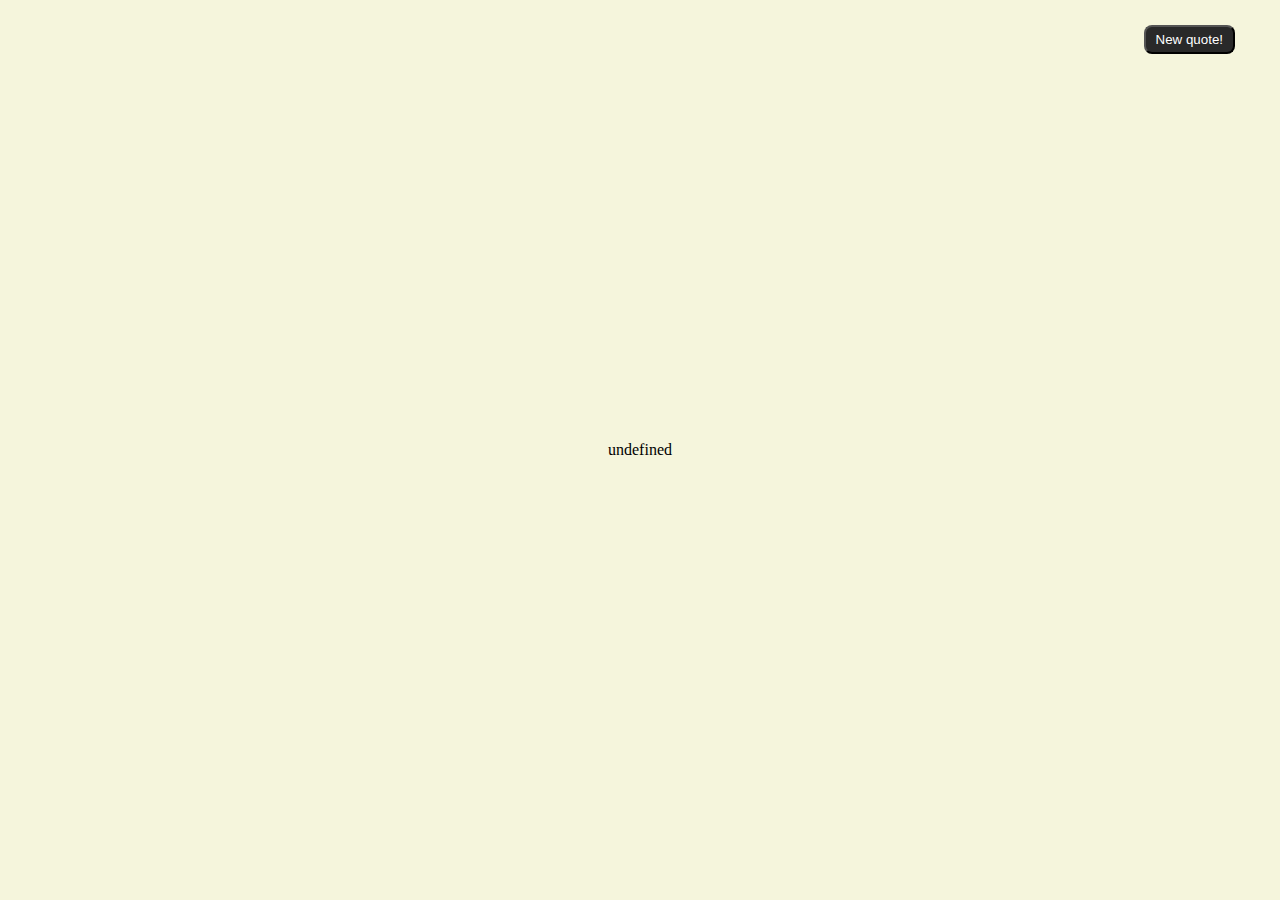
<file: js-ajax-quotes/index.html>
<!DOCTYPE html>
<html lang="en">

<head>
    <meta charset="UTF-8">
    <meta name="viewport" content="width=device-width, initial-scale=1.0">
    <meta http-equiv="X-UA-Compatible" content="ie=edge">
    <link rel="stylesheet" href="style.css">
    <title>Quotes</title>
</head>

<body>
    <div id="quote"></div>
    <button id="button">New quote!</button>
</body>
<script src="quotes.js"></script>

</html>
</file>
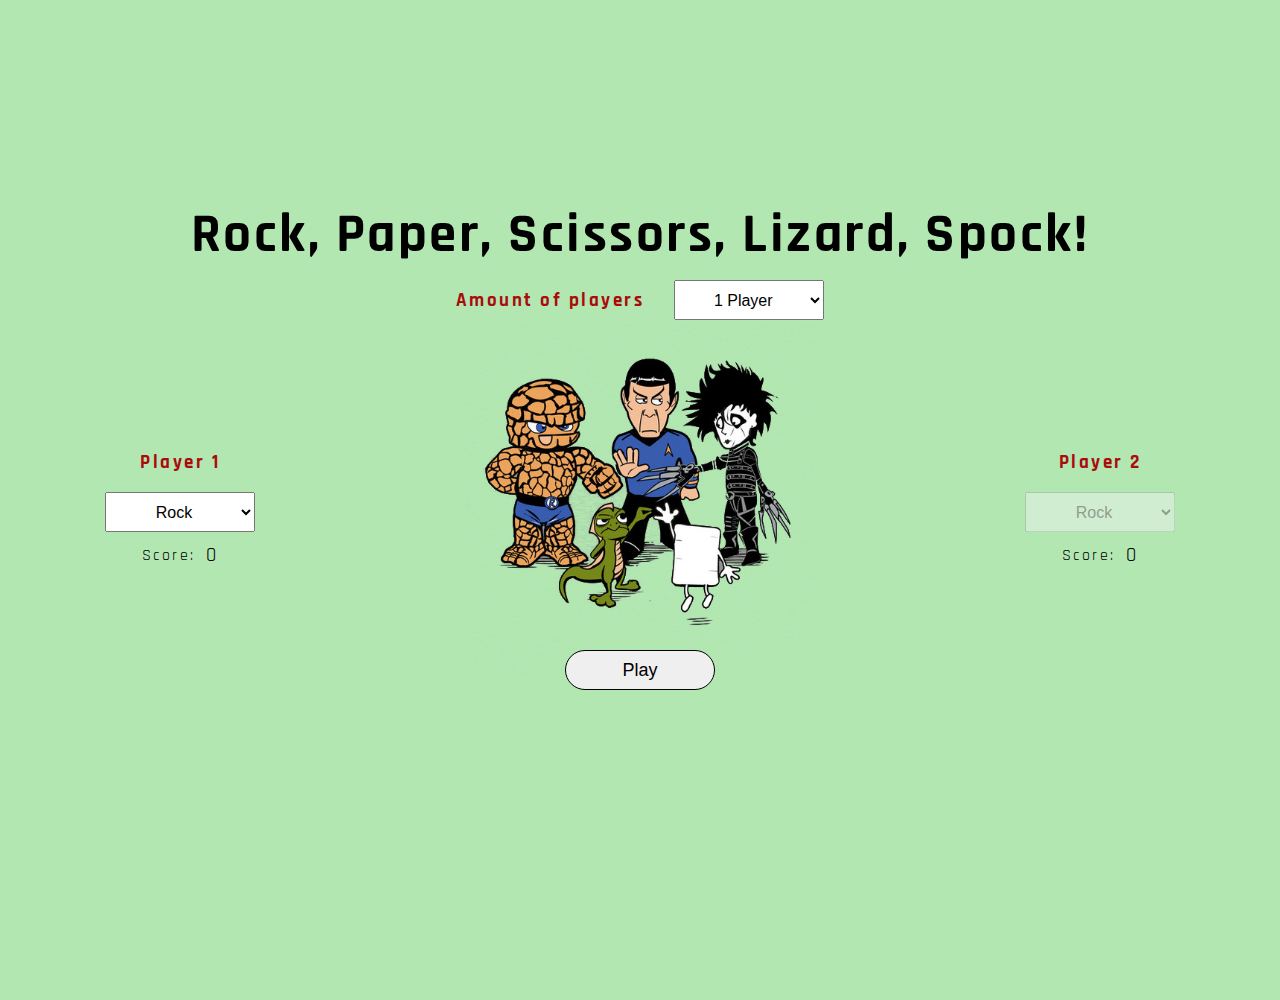
<file: js-conditions/index.html>
<!DOCTYPE html>
<html lang="en">
<head>
    <meta charset="UTF-8">
    <meta name="viewport" content="width=device-width, initial-scale=1.0">
    <link rel="stylesheet" href="style.css">
    <title>Rock, paper, scissors, ...</title>
</head>
<body>
    <h1>Rock, Paper, Scissors, Lizard, Spock!</h1>
    <!-- <h2>Lizard, Spock!</h2> -->
    
    <div class="amount">
        <h3>Amount of players</h3>
        <select name="players" id="players">
            <option value="1">1 Player</option>
            <option value="2">2 Players</option>
        </select>
    </div>
    
    <div class="game-container">
        <div>
            <h3>Player 1</h3>
            <select name="p1choice" id="p1choice"></select>
            <div class="score">Score:<span id="p1score"> 0</span></div>
        </div>
        <div><img src="images/rpscl.png" alt="Rock Paper Scissors"></div>
        <div>
            <h3>Player 2</h3>
            <select name="p2choice" id="p2choice" disabled></select>
            <div class="score">Score:<span id="p2score"> 0</span></div>
        </div>
    </div>

    <div class="play"><button id="play">Play</button></div>

    <div id="result"></div>

<script src="script.js"></script>
</body>
</html>
</file>
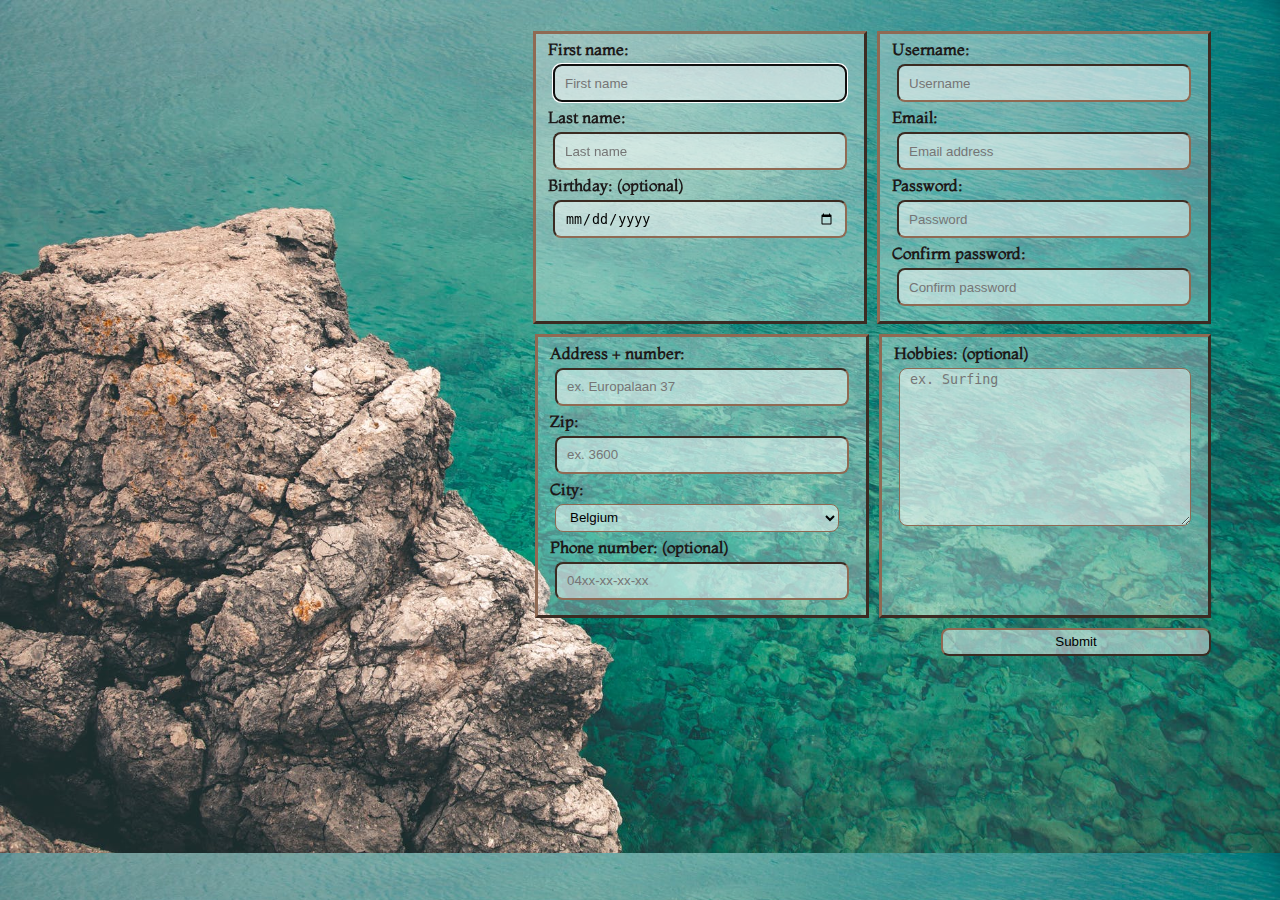
<file: js-form/index.html>
<!DOCTYPE html>
<html lang="en">

<head>
    <meta charset="UTF-8">
    <meta name="viewport" content="width=device-width, initial-scale=1.0">
    <meta http-equiv="X-UA-Compatible" content="ie=edge">
    <link rel="stylesheet" href="style.css">
    <title>Form-challenge</title>
</head>

<body>
    <form id="myForm" method="post" onsubmit="submitForm()">
        <fieldset id="person">
            <!-- <legend>Personal info</legend> -->
            <label for="fname">First name:</label><br>
            <input type="text" id="fname" name="firstname" placeholder="First name" required autofocus><br>
            <label for="lname">Last name:</label><br>
            <input type="text" id="lname" name="lastname" placeholder="Last name" required><br>
            <label for="age">Birthday: (optional)</label><br>
            <input type="date" id='age' name="bday"><br>
            <span id="errorPerson"></span>
        </fieldset>
        <fieldset id="user">
            <!-- <legend>User info</legend> -->
            <label for="username">Username:</label><br>
            <input type="text" id="username" name="username" placeholder="Username" required><br>
            <label for="email">Email: </label><br>
            <input type="email" id='email' name="email" placeholder="Email address" pattern=".+@gmail.com" title="The email must contain @gmail.com" required><br>
            <label for="password">Password: </label><br>
            <input type="password" id='password' name="password" placeholder="Password" pattern="(?=.*\d)(?=.*[A-Z]).{2,}" title="Password must contain at least 1 number & 1 uppercase" required><br>
            <label for="cpassword">Confirm password:</label><br>
            <input type="password" id='cpassword' name="confirmPassword" placeholder="Confirm password" required><br>
            <span id='errorUser'></span>
        </fieldset>
        <fieldset id="contact">
            <!-- <legend>Contact</legend> -->
            <label for="address">Address + number: </label><br>
            <input type="text" id='address' name="address" placeholder="ex. Europalaan 37" required><br>
            <label for="zip">Zip: </label><br>
            <input type="number" id="zip" name="zip" placeholder="ex. 3600" required><br>
            <label for="city">City: </label><br>
            <select name="city" id='city' required>
                <option value="Albania">Albania</option>
                <option value="Andorra">Andorra</option>
                <option value="Austria">Austria</option>
                <option value="Azerbaijan">Azerbaijan</option>
                <option value="Belarus">Belarus</option>
                <option value="Belgium" selected>Belgium</option>
                <option value="Bosnia and Herzegovina">Bosnia and Herzegovina</option>
                <option value="Bulgaria">Bulgaria</option>
                <option value="Croatia">Croatia</option>
                <option value="Cyprus">Cyprus</option>
                <option value="Czech Republic">Czech Republic</option>
                <option value="Deutschland">Deutschland</option>
                <option value="Denmark">Denmark</option>
                <option value="Estonia">Estonia</option>
                <option value="Finland">Finland</option>
                <option value="France">France</option>
                <option value="Georgia">Georgia</option>
                <option value="Germany">Germany</option>
                <option value="Greece">Greece</option>
                <option value="Hungary">Hungary</option>
                <option value="Iceland">Iceland</option>
                <option value="Ireland">Ireland</option>
                <option value="Italy">Italy</option>
                <option value="Kazakhstan">Kazakhstan</option>
                <option value="Kosovo">Kosovo</option>
                <option value="Latvia">Latvia</option>
                <option value="Liechtenstein">Liechtenstein</option>
                <option value="Lithuania">Lithuania</option>
                <option value="Luxembourg">Luxembourg</option>
                <option value="Macedonia">Macedonia</option>
                <option value="Malta">Malta</option>
                <option value="Moldova">Moldova</option>
                <option value="Monaco">Monaco</option>
                <option value="Montenegro">Montenegro</option>
                <option value="Netherlands">Netherlands</option>
                <option value="Norway">Norway</option>
                <option value="Poland">Poland</option>
                <option value="Portugal">Portugal</option>
                <option value="Romania">Romania</option>
                <option value="Russia">Russia</option>
                <option value="San Marino">San Marino</option>
                <option value="Serbia">Serbia</option>
                <option value="Slovakia">Slovakia</option>
                <option value="Slovenia">Slovenia</option>
                <option value="Spain">Spain</option>
                <option value="Sweden">Sweden</option>
                <option value="Switzerland">Switzerland</option>
                <option value="Turkey">Turkey</option>
                <option value="Ukraine">Ukraine</option>
                <option value="United Kingdom">United Kingdom</option>
                <option value="Vatican City">Vatican City</option>
            </select><br> 
            <label for="phone">Phone number: (optional)</label><br>
                <input type="tel" id="phone" name="phone" pattern="[0-9]{4}-[0-9]{2}-[0-9]{2}-[0-9]{2}" title="Please use the format:04xx-xx-xx-xx"placeholder="04xx-xx-xx-xx"><br>
        </fieldset>
        <fieldset id="hobby">
            <!-- <legend>Extra info</legend> -->
            <label for="hobbies">Hobbies: (optional)</label><br>
            <textarea id="hobbies" name="hobbies" rows="10" cols="30" placeholder="ex. Surfing"></textarea><br>
        </fieldset>
        <input type="submit" id='button' value="Submit">
    </form>

    <script src="script.js"></script>
</body>

</html>
</file>
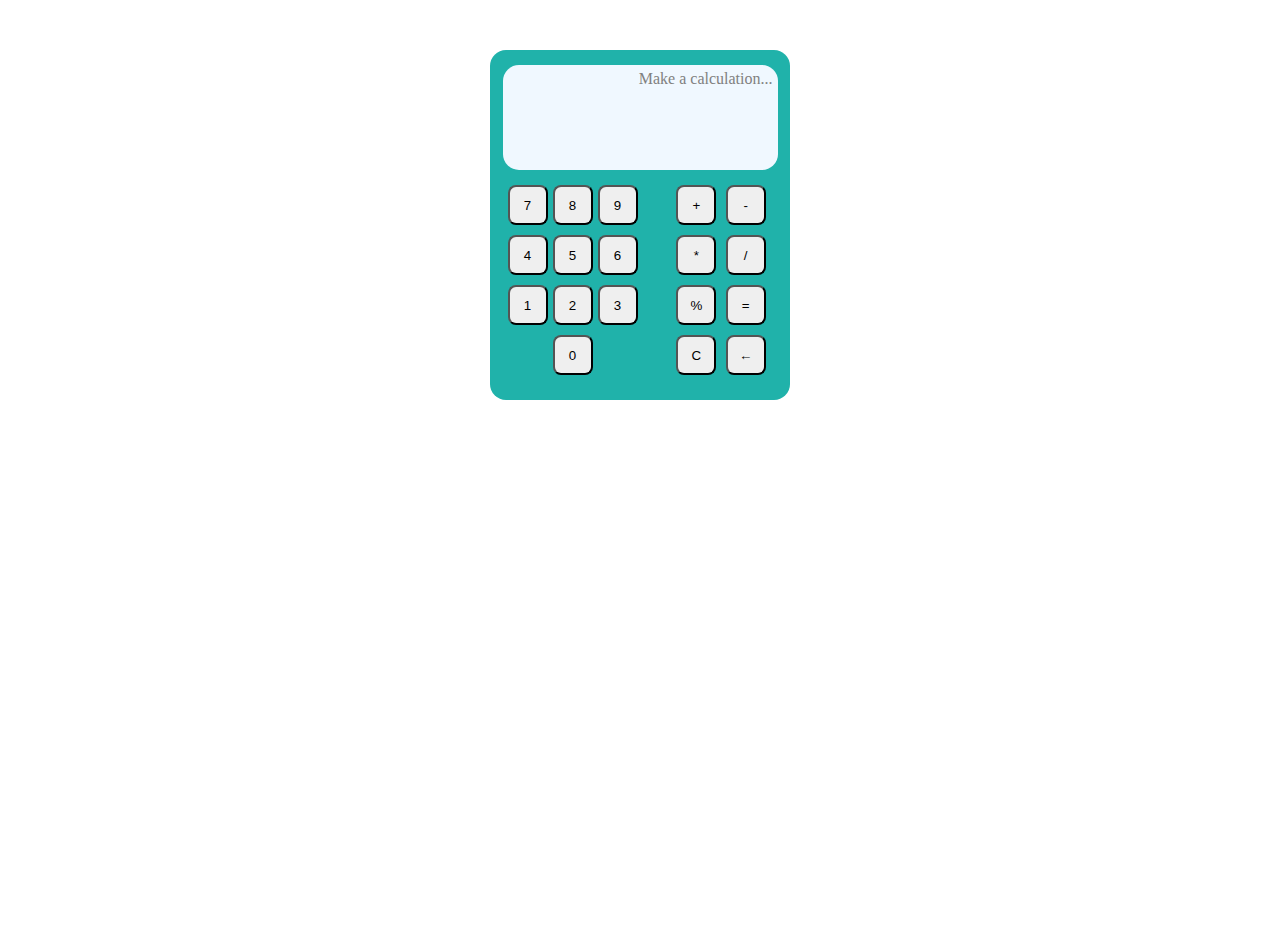
<file: js-functions/index.html>
<!DOCTYPE html>
<html lang="en">

<head>
    <meta charset="UTF-8">
    <meta name="viewport" content="width=device-width, initial-scale=1.0">
    <link rel="stylesheet" href="style.css">
    <title>Calculator</title>

</head>

<body onkeydown="myFunction(event)"">

    <div id="calculator">

        <div id="calc-preview">Make a calculation...</div>

        <div id="calc-buttons">

            <ul id="calc-numbers">
                <button id="n7">7</button>
                <button id="n8">8</button>
                <button id="n9">9</button>
                <button id="n4">4</button>
                <button id="n5">5</button>
                <button id="n6">6</button>
                <button id="n1">1</button>
                <button id="n2">2</button>
                <button id="n3">3</button>
                <button id="n0">0</button>
            </ul>

            <div id="operations">
                <button id="add">+</button>
                <button id="subs">-</button>
                <button id="mult">*</button>
                <button id="div">/</button>
                <button id="perc">%</button>
                <button id="calc">=</button>
                <button id="clear">C</button>
                <button id="backs">&leftarrow;</button>
            </div>

        </div>

    </div>

    <script src="script.js"></script>

</body>

</html>
</file>
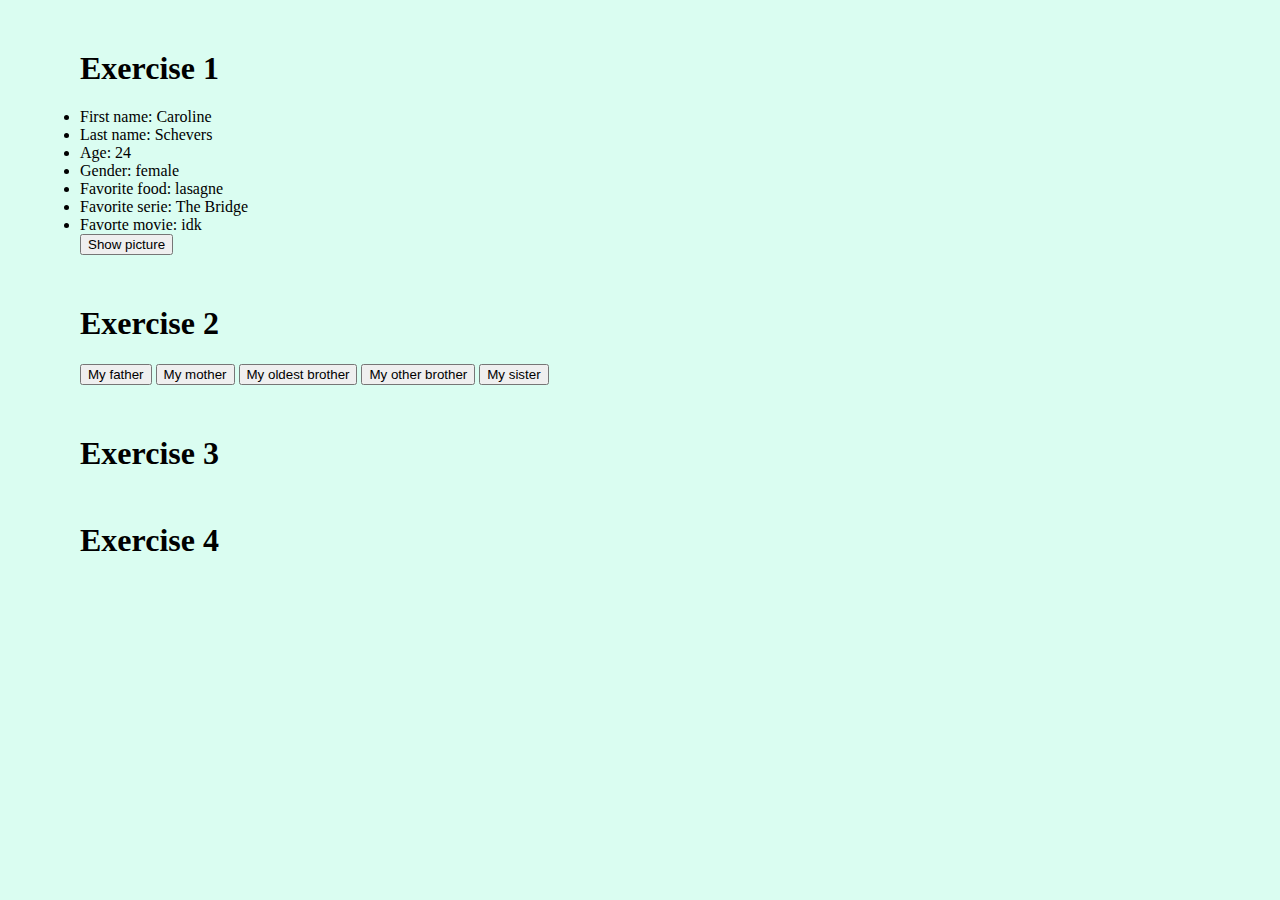
<file: js-objects/index.html>
<!DOCTYPE html>
<html lang="en">

<head>
    <meta charset="UTF-8">
    <meta name="viewport" content="width=device-width, initial-scale=1.0">
    <meta http-equiv="X-UA-Compatible" content="ie=edge">
    <link rel="stylesheet" href="style.css">
    <title>JS Family_Objects</title>
</head>

<body>
    <section id="exercise1">
        <h1>Exercise 1</h1>
        <p id ="imageCS"></p>
    </section>

    <section id="exercise2">
        <h1>Exercise 2</h1>
    
        <button id="father" onclick="Father()">My father</button>
        <button id="mother" onclick="Mother()">My mother</button>
        <button id="bBrot" onclick="bBrother()">My oldest brother</button>
        <button id="yBrot" onclick="yBrother()">My other brother</button>
        <button id="sister" onclick="Sister()">My sister</button>

        <p id="infobox"></p>

    </section>

    <section id="exercise3">
        <h1>Exercise 3</h1>

        <p id ="imagebox"></p>
    </section>

    <section id="exercise4">
        <h1>Exercise 4</h1>
    </section>

    <script src="script.js"></script>
</body>

</html>
</file>
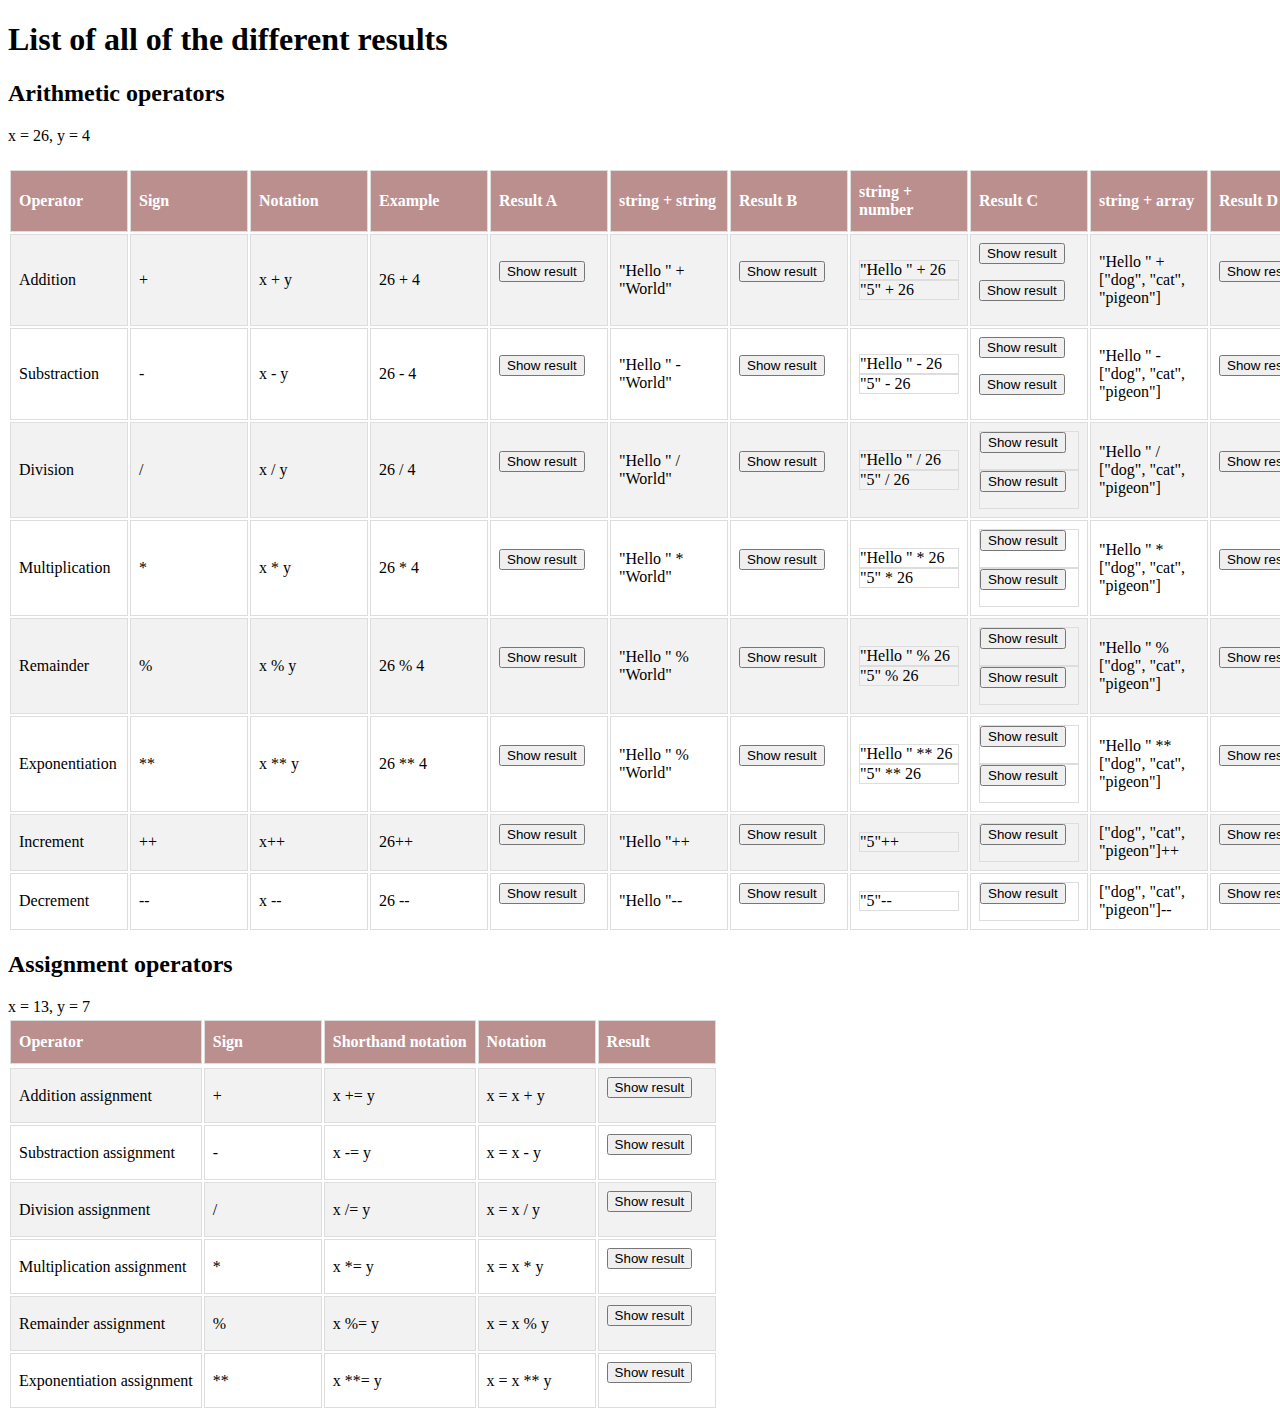
<file: js-variables-datatypes-operators/index.html>
<!DOCTYPE html>
<html lang="en">
<head>
    <meta charset="UTF-8">
    <meta name="viewport" content="width=device-width, initial-scale=1.0">
    <meta http-equiv="X-UA-Compatible" content="ie=edge">
    <title>Document</title>

    <style>
        table {text-align: left}

        td, th {
            border: 1px solid #ddd;
            padding: 8px;
        }

        div {border: 1px solid #ddd;
        height: 50%;}

        tr:nth-child(even){background-color: #f2f2f2;}
        
        th {
        padding-top: 12px;
        padding-bottom: 12px;
        text-align: left;
        background-color: rosybrown;
        color: white;
        }

        table td {min-width: 100px;}
    </style>
</head>
<body>
    <h1>List of all of the different results</h1>

    <table>
        <tr><h2>Arithmetic operators</h2></tr>
        <tr>x = 26, y = 4</tr>
        <tr>
            <h3>
                <th>Operator</th>
                <th>Sign</th>
                <th>Notation</th>
                <th>Example</th>
                <th>Result A</th>
                <th>string + string</th>
                <th>Result B</th>
                <th>string + number </th>
                <th>Result C</th>
                <th>string + array </th>
                <th>Result D</th>
            </h3>
        </tr>
        <tr>
            <td>Addition</td>
            <td>+</td>
            <td>x + y</td>
            <td>26 + 4</td>
            <td><button onclick="addition()">Show result</button><p id="add"></p></td>
            <td>"Hello " + "World"</td>
            <td><button onclick="additionS()">Show result</button><p id="addS"></p></td>
            <td>
                <div>"Hello " + 26 </div>
                <div>"5" + 26 </div>
            </td>
            <td>
                <button onclick="additionSN()">Show result</button><p id="addSN"></p>
                <button onclick="additionSnN()">Show result</button><p id="addSnN"></p>
            </td>
            <td>"Hello " + ["dog", "cat", "pigeon"] </td>
            <td><button onclick="additionSA()">Show result</button><p id="addSA"></p></td>
        </tr>
        <tr>
            <td>Substraction</td>
            <td>-</td>
            <td>x - y</td>
            <td>26 - 4</td>
            <td><button onclick="substraction()">Show result</button><p id="sub"></p></td>
            <td>"Hello " - "World"</td>
            <td><button onclick="substractionS()">Show result</button><p id="subS"></p></td>
            <td>
                <div>"Hello " - 26 </div>
                <div>"5" - 26 </div>
            </td>
            <td>
                <button onclick="substractionSN()">Show result</button><p id="subSN"></p>
                <button onclick="substractionSnN()">Show result</button><p id="subSnN"></p>
            </td>
            <td>"Hello " - ["dog", "cat", "pigeon"] </td>
            <td><button onclick="substractionSA()">Show result</button><p id="subSA"></p></td>
        </tr>
        <tr>
            <td>Division</td>
            <td>/</td>
            <td>x / y</td>
            <td>26 / 4</td>
            <td><button onclick="division()">Show result</button><p id="div"></p></td>
            <td>"Hello " / "World"</td>
            <td><button onclick="divisionS()">Show result</button><p id="divS"></p></td>
            <td>
                <div>"Hello " / 26 </div>
                <div>"5" / 26 </div>
            </td>
            <td>
                <div><button onclick="divisionSN()">Show result</button><p id="divSN"></p></div>
                <div><button onclick="divisionSnN()">Show result</button><p id="divSnN"></p></div>
            </td>
            <td>"Hello " / ["dog", "cat", "pigeon"] </td>
            <td><button onclick="divisionSA()">Show result</button><p id="divSA"></p></td>
        </tr>
        <tr>
            <td>Multiplication</td>
            <td>*</td>
            <td>x * y</td>
            <td>26 * 4</td>
            <td><button onclick="multiplication()">Show result</button><p id="mul"></p></td>
            <td>"Hello " * "World"</td>
            <td><button onclick="multiplicationS()">Show result</button><p id="mulS"></p></td>
            <td>
                <div>"Hello " * 26</div>
                <div>"5" * 26</div>
            </td>
            <td>
                <div><button onclick="multiplicationSN()">Show result</button><p id="mulSN"></p></div>
                <div><button onclick="multiplicationSnN()">Show result</button><p id="mulSnN"></p></div>
            </td>
            <td>"Hello " * ["dog", "cat", "pigeon"] </td>
            <td><button onclick="multiplicationSA()">Show result</button><p id="mulSA"></p></td>
        </tr>
        <tr>
            <td>Remainder</td>
            <td>%</td>
            <td>x % y</td>
            <td>26 % 4</td>
            <td><button onclick="remainder()">Show result</button><p id="re"></p></td>
            <td>"Hello " % "World"</td>
            <td><button onclick="remainderS()">Show result</button><p id="reS"></p></td>
            <td>
                <div>"Hello " % 26</div>
                <div>"5" % 26</div>
            </td>
            <td>
                <div><button onclick="remainderSN()">Show result</button><p id="reSN"></p></div>
                <div><button onclick="remainderSnN()">Show result</button><p id="reSnN"></p></div>
            </td>
            <td>"Hello " % ["dog", "cat", "pigeon"] </td>
            <td><button onclick="remainderSA()">Show result</button><p id="reSA"></p></td>
        </tr>
        <tr>
            <td>Exponentiation</td>
            <td>**</td>
            <td>x ** y</td>
            <td>26 ** 4</td>
            <td><button onclick="exponentiation()">Show result</button><p id="ex"></p></td>
            <td>"Hello " % "World"</td>
            <td><button onclick="exponentiationS()">Show result</button><p id="exS"></p></td>
            <td>
                <div>"Hello " ** 26</div>
                <div>"5" ** 26</div>
            </td>
            <td>
                <div><button onclick="exponentiationSN()">Show result</button><p id="exSN"></p></div>
                <div><button onclick="exponentiationSnN()">Show result</button><p id="exSnN"></p></div>
            </td>
            <td>"Hello " ** ["dog", "cat", "pigeon"] </td>
            <td><button onclick="exponentiationSA()">Show result</button><p id="exSA"></p></td>
        </tr>
        <tr>
            <td>Increment</td>
            <td>++</td>
            <td>x++</td>
            <td>26++</td>
            <td><button onclick="increment()">Show result</button><p id="inc"></p></td>
            <td>"Hello "++</td>
            <td><button onclick="incrementS()">Show result</button><p id="incS"></p></td>
            <td>
                <div>"5"++</div>
            </td>
            <td>
                <div><button onclick="incrementSnN()">Show result</button><p id="incSnN"></p></div>
            </td>
            <td>["dog", "cat", "pigeon"]++ </td>
            <td><button onclick="incrementSA()">Show result</button><p id="incSA"></p></td>
        </tr>
        <tr>
            <td>Decrement</td>
            <td>--</td>
            <td>x --</td>
            <td>26 --</td>
            <td><button onclick="decrement()">Show result</button><p id="dec"></p></td>
            <td>"Hello "--</td>
            <td><button onclick="decrementS()">Show result</button><p id="decS"></p></td>
            <td>
                <div>"5"--</div>
            </td>
            <td>
                <div><button onclick="decrementSnN()">Show result</button><p id="decSnN"></p></div>
            </td>
            <td>["dog", "cat", "pigeon"]-- </td>
            <td><button onclick="decrementSA()">Show result</button><p id="decSA"></p></td>
        </tr>
    </table>

    <table>
        <tr><h2>Assignment operators</h2></tr>
        <tr>
            <h3>
                <th>Operator</th>
                <th>Sign</th>
                <th>Shorthand notation</th>
                <th>Notation</th>
                <th>Result</th>
            </h3>
        </tr>
        <tr>x = 13, y = 7</tr>
        <tr>
            <td>Addition assignment</td>
            <td>+</td>
            <td>x += y</td>
            <td>x = x + y</td>
            <td><button onclick="additionAs()">Show result</button><p id="add-as"></p></td>
        </tr>
        <tr>
            <td>Substraction assignment</td>
            <td>-</td>
            <td>x -= y</td>
            <td>x = x - y</td>
            <td><button onclick="substractionAs()">Show result</button><p id="sub-as"></p></td>
        </tr>
        <tr>
            <td>Division assignment</td>
            <td>/</td>
            <td>x /= y</td>
            <td>x = x / y</td>
            <td><button onclick="divisionAs()">Show result</button><p id="div-as"></p></td>
        </tr>
        <tr>
            <td>Multiplication assignment</td>
            <td>*</td>
            <td>x *= y</td>
            <td>x = x * y</td>
            <td><button onclick="multiplicationAs()">Show result</button><p id="mul-as"></p></td>
        </tr>
        <tr>
            <td>Remainder assignment</td>
            <td>%</td>
            <td>x %= y</td>
            <td>x = x % y</td>
            <td><button onclick="remainderAs()">Show result</button><p id="re-as"></p></td>
        </tr>
        <tr>
            <td>Exponentiation assignment</td>
            <td>**</td>
            <td>x **= y</td>
            <td>x = x ** y</td>
            <td><button onclick="exponentiationAs()">Show result</button><p id="ex-as"></p></td>            
        </tr>
    </table>
    <script src="script.js"></script>
</body>
</html>
</file>
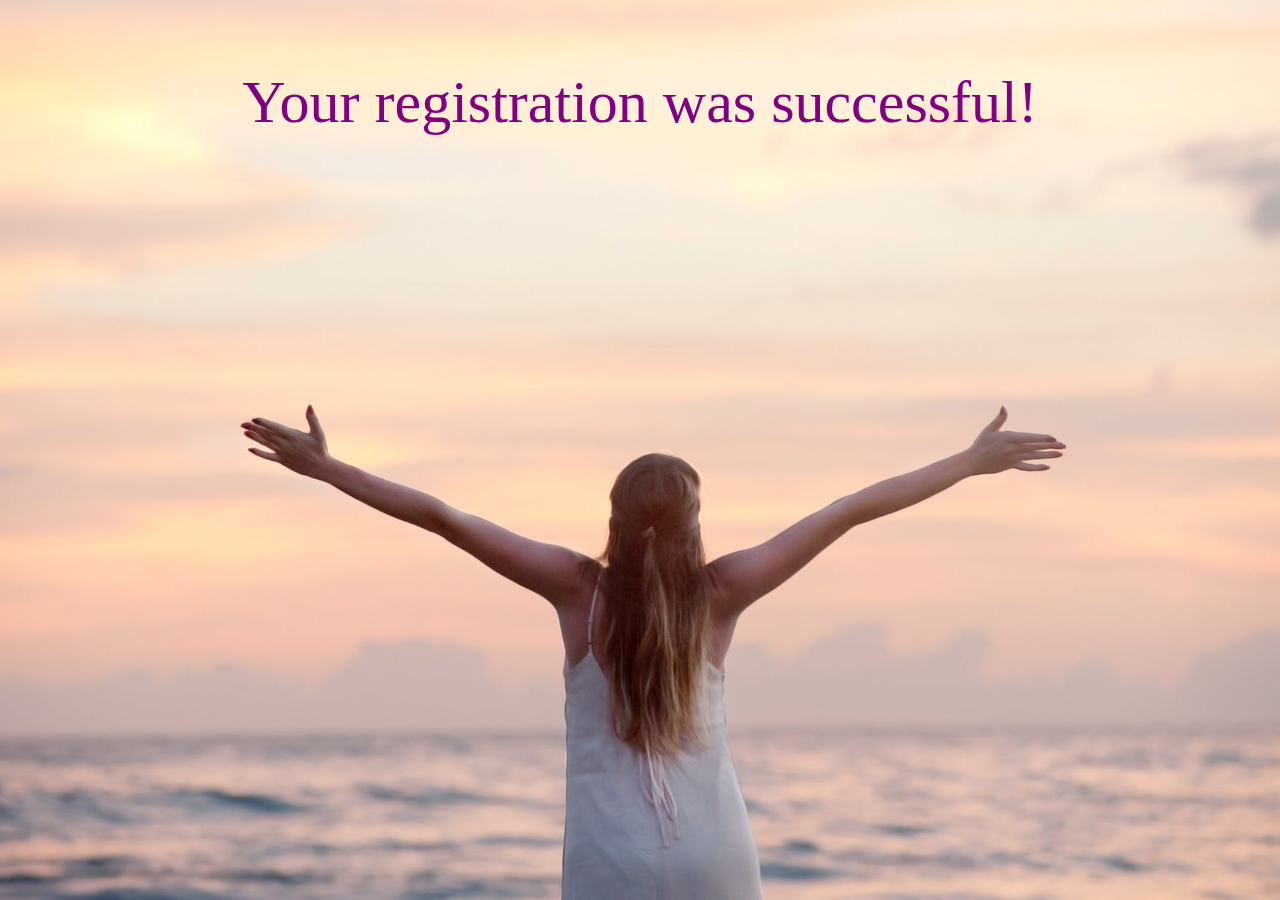
<file: js-form/success.html>
<!DOCTYPE html>
<html lang="en">
<head>
    <meta charset="UTF-8">
    <meta name="viewport" content="width=device-width, initial-scale=1.0">
    <meta http-equiv="X-UA-Compatible" content="ie=edge">
    <title>Successful registration</title>

    <style>
    html {
        background-image: url(images/success.jpeg);
        background-size: cover;
        background-position: center;
        background-repeat: no-repeat;
        width: 100%;
        height: 100%;
        font-size: 60px;
        color: purple;
        display: flex;
        justify-content: center;
        align-items: flex-start;
    }
    </style>
</head>
<body>
    <p>Your registration was successful! </p>
</body>
</html>
</file>
<file: js-ajax-quotes/style.css>
@import url("https://fonts.googleapis.com/css?family=Great+Vibes&display=swap");
@import url("https://fonts.googleapis.com/css?family=Bad+Script&display=swap");
body {
  height: 100vh;
  margin: 0px 100px;
  display: flex;
  flex-direction: column;
  justify-content: center;
  align-content: center;
  background-color: beige;
}

#quote {
  display: flex;
  justify-content: center;
  align-items: center;
}

#button {
  border-radius: 0.5rem;
  margin: 15px;
  padding: 5px 10px;
  background-color: #292929;
  color: white;
  position: absolute;
  top: 10px;
  right: 30px;
}

.quoteBox {
  text-align: center;
}
.quoteBox img {
  text-align: center;
  max-width: 200px;
  height: 200px;
  border-radius: 5rem;
}
.quoteBox .quote-text {
  font-family: "Bad Script", cursive;
  font-size: 20px;
  margin: 10px 0px;
  display: flex;
  flex-wrap: wrap;
  justify-content: center;
}
.quoteBox .quote-text .quotemark {
  display: block;
  width: 30px;
  height: 30px;
  margin: 0px 10px;
}
.quoteBox .quote-text .qR {
  display: block;
  transform: rotate(180deg);
}
.quoteBox .quote-author {
  text-align: right;
  margin: 10px 0px;
  font-size: 15px;
  font-style: italic;
}

/*# sourceMappingURL=style.css.map */
</file>
<file: js-conditions/style.css>
@import url("https://fonts.googleapis.com/css?family=Anton|DM+Serif+Text|Rajdhani&display=swap");
body {
  display: flex;
  flex-direction: column;
  justify-content: center;
  background-size: 300px;
  background-position: bottom;
  background-repeat: no-repeat;
  background-color: rgba(1, 177, 1, 0.3);
  height: 100vh;
  font-family: "Rajdhani", sans-serif;
  letter-spacing: 2.5px;
  text-align: center;
  width: 100%;
  margin: 50px 0px;
}
body h1 {
  font-size: 55px;
  font-weight: bolder;
  margin: 0px;
}
body .amount {
  display: flex;
  flex-direction: row;
  justify-content: center;
  align-items: center;
  margin-bottom: 20px;
}
body .amount #players {
  margin-left: 30px;
}
body .game-container {
  display: flex;
  flex-direction: row;
  justify-content: space-around;
  align-items: center;
  height: 300px;
}
body .game-container div {
  display: flex;
  flex-direction: column;
  justify-content: center;
}
body .game-container .score {
  margin-top: 10px;
  display: flex;
  flex-direction: row;
  align-items: center;
}
body .game-container .score span {
  margin-left: 10px;
  font-size: 20px;
}
body .game-container img {
  height: 350px;
}

h3 {
  color: #aa0b0b;
}

select, button {
  width: 150px;
  height: 40px;
  font-size: 16px;
  text-align: center;
}

.play {
  display: flex;
  justify-content: center;
  align-content: flex-end;
  margin-bottom: 10px;
}
.play button {
  border-radius: 15rem;
  border: 1px solid black;
  font-size: 18px;
}
.play button:hover {
  background-color: rgba(170, 11, 11, 0.7);
  color: white;
}

#result {
  margin-bottom: 100px;
  font-size: 30px;
}

/*# sourceMappingURL=style.css.map */
</file>
<file: js-form/style.css>
@import url("https://fonts.googleapis.com/css?family=Montaga&display=swap");
body {
  display: -webkit-box;
  display: -ms-flexbox;
  display: flex;
  -webkit-box-pack: end;
      -ms-flex-pack: end;
          justify-content: flex-end;
  margin-top: 2%;
  margin-right: 5%;
  background-color: white;
  color: #1d1919;
  font-family: 'Montaga', serif;
  font-weight: bolder;
  background-image: url(images/bg.jpeg);
  background-size: cover;
}

form {
  display: -webkit-box;
  display: -ms-flexbox;
  display: flex;
  -webkit-box-pack: end;
      -ms-flex-pack: end;
          justify-content: flex-end;
  -ms-flex-wrap: wrap;
      flex-wrap: wrap;
  width: 700px;
}

form fieldset {
  width: 300px;
  margin: 5px;
  border: 3px outset #8F6A53;
  background-color: rgba(255, 255, 255, 0.3);
}

form input,
form select,
form textarea {
  width: 270px;
  border-radius: 0.5rem;
  margin: 5px;
  padding: 3px 10px;
  background-color: rgba(255, 255, 255, 0.5);
  border-color: #8F6A53;
}

form label {
  padding: 5px, 0px;
}

form input,
form select {
  height: 28px;
}

form select {
  width: 284px;
}

form #errorPerson,
form #errorUser {
  color: #ff2600;
  max-width: 300px;
  font-weight: lighter;
}

form .button {
  width: 100%;
}
/*# sourceMappingURL=style.css.map */
</file>
<file: js-functions/style.css>
* {
    margin: 0px;
    padding: 0px;
}
html, body {
    width: 100%;
    height: 100%;
}
ul {
    list-style-type: none;
}
button {
    width: 40px;
    height: 40px;
}
#calculator {
    width: 300px;
    height: 350px;
    background-color: lightseagreen;
    margin: 50px auto;
    border-radius: 1rem;
    display: flex;
    flex-direction: column;
    align-items: center;
    justify-content: space-evenly;
}
#calc-preview {
    width: 90%;
    height: 100px;
    background-color: aliceblue;
    border-radius: 1rem; 
    color: gray;
    text-align: right;
    padding: 5px 5px 0px 0px;
    overflow: auto;
    word-break: break-all;
}
#calc-buttons {
    width: 90%;
    height: 200px;
    display: flex;
    justify-content: space-between;
}
button {
    border-radius: 0.5rem;
}
#calc-numbers {
    width: 50%;
    height: 100%;
    display: flex;
    flex-wrap: wrap;
    justify-content: space-around;
}
#operations {
    width: 40%;
    height: 100%;
    display: flex;
    flex-wrap: wrap;
    justify-content: space-evenly;
}
.hovering {
    border-color: rgb(65, 174, 246);
    background-color: rgb(218, 235, 250);
    border-width: 3px;
}
</file>
<file: js-objects/style.css>
body {
    margin: 30px;
    background-color: rgba(93, 248, 196, 0.233);
}

section {
    margin: 50px;
}

#imageCS {
    text-align: center;
}
</file>
